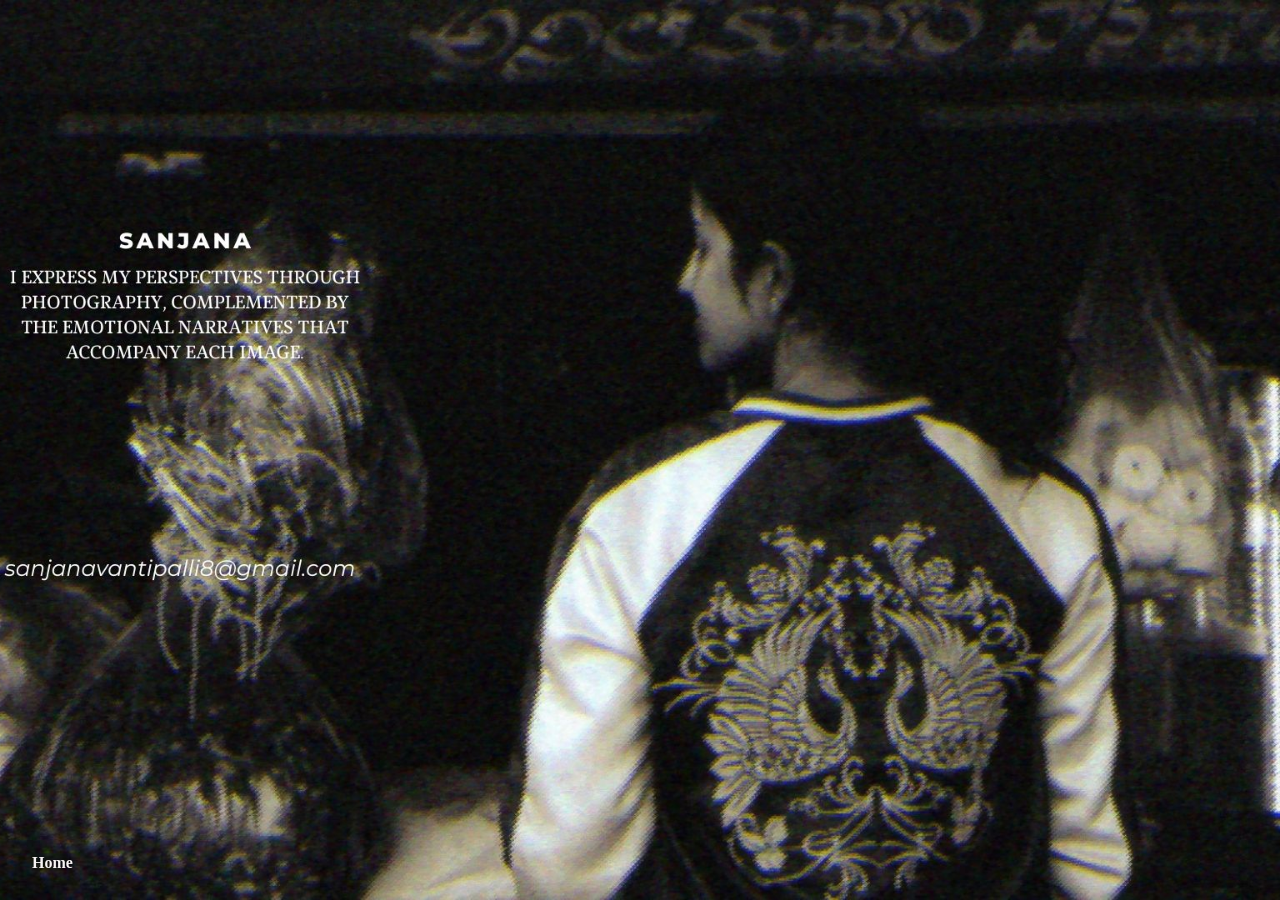
<file: about.html>
<!DOCTYPE html>
<html lang="en">
<head>
  <meta charset="UTF-8">
  <title>About | Lumora</title>
  <link rel="stylesheet" href="css/style.css">
</head>

  <a href="index.html" class="home-link1">Home</a>
</html>
</file>
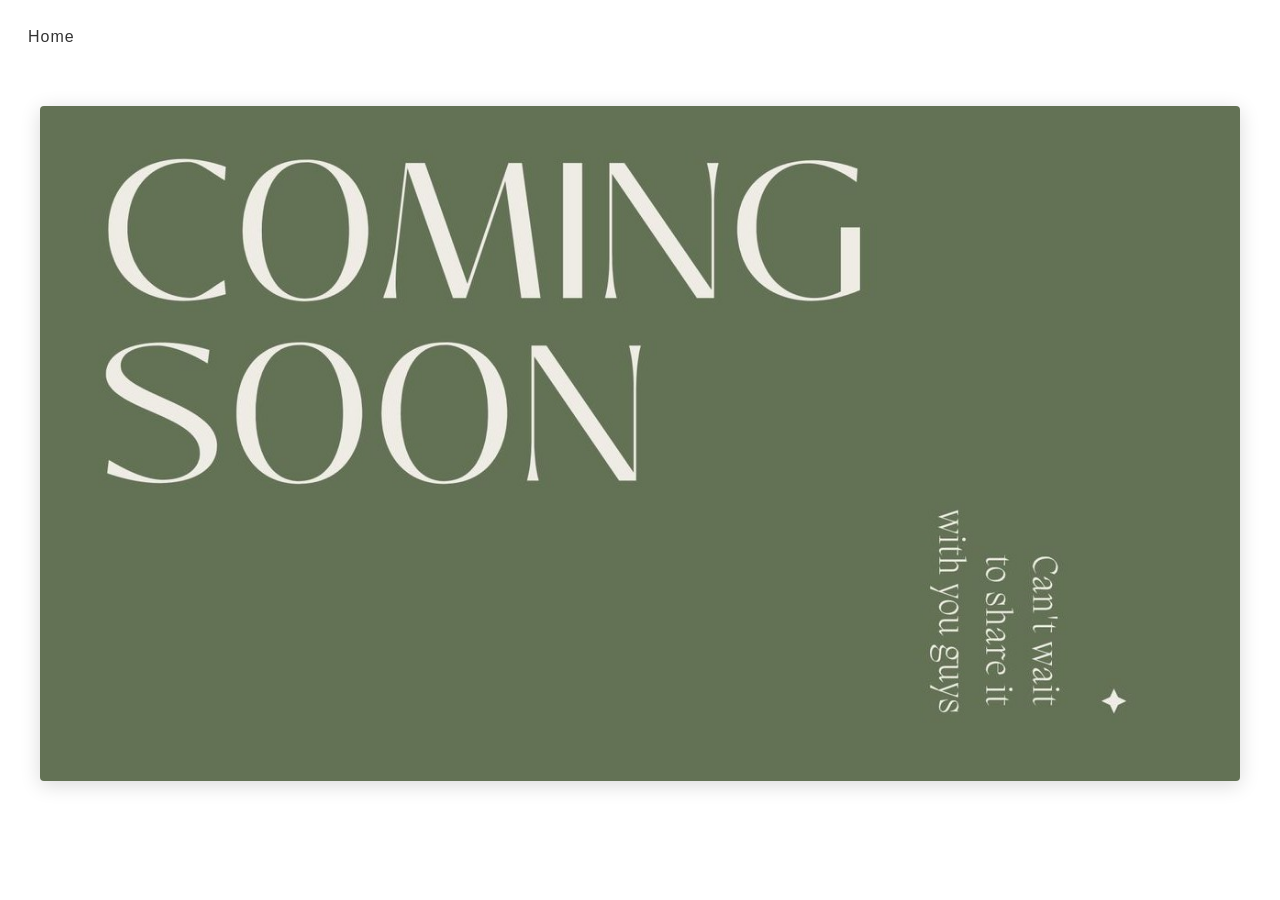
<file: postcards.html>
<!DOCTYPE html>
<html lang="en">
<head>
  <meta charset="UTF-8">
  <meta name="viewport" content="width=device-width, initial-scale=1.0">
  <title>About | Lumora</title>
  <link rel="stylesheet" href="css/postcard.css">
</head>
<body>

  <!-- Navigation / Home Button -->
  <div class="nav-container">
    <a href="index.html" class="home-link1">Home</a>
  </div>

  <!-- Image Showcase Container -->
  <div class="photo-display-container">
    <!-- Replace "your-uploaded-photo.jpg" with your actual file name once uploaded -->
    <img src="images\postbg.jpg" alt="Featured Photograph" class="featured-photo">
  </div>

</body>
</html>
</file>
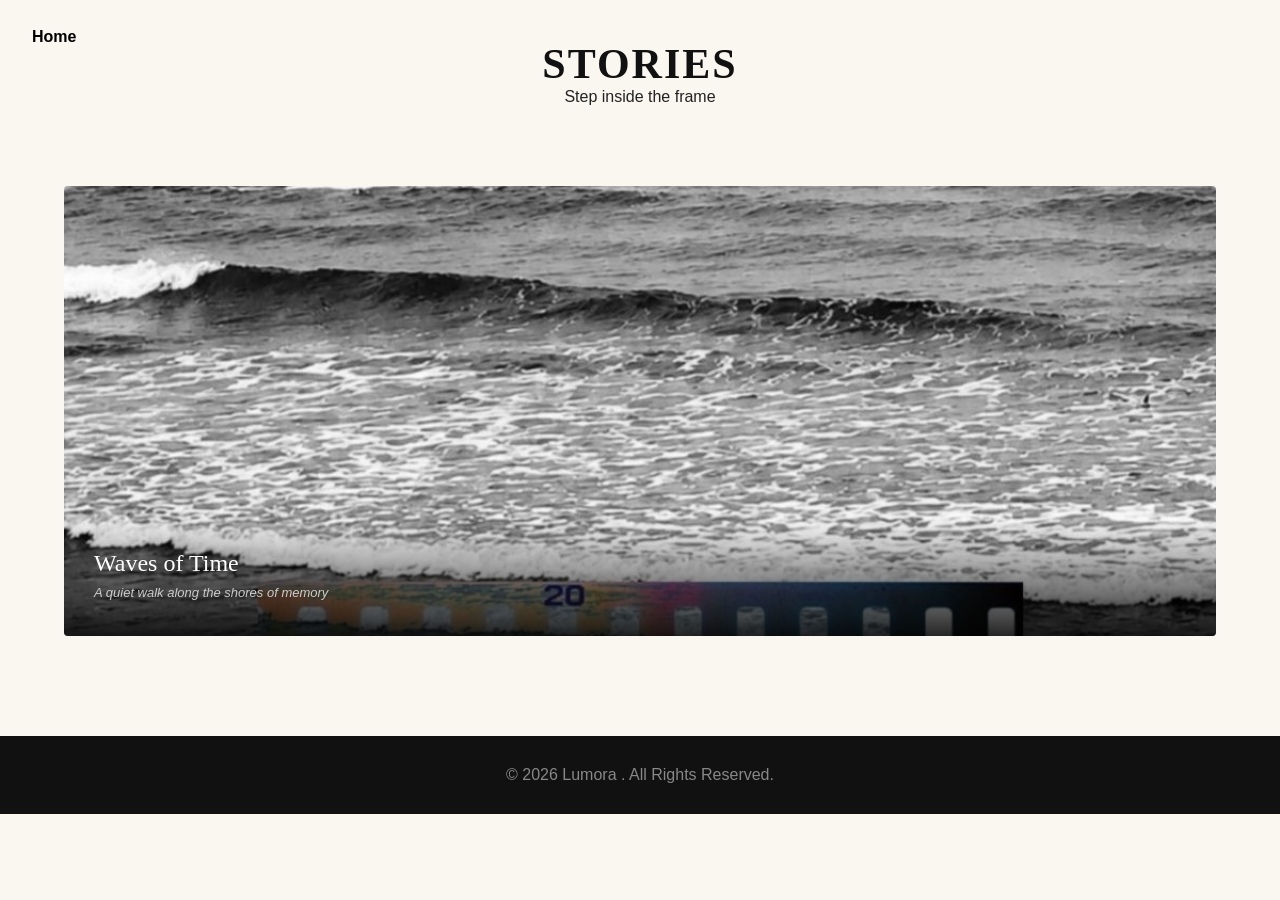
<file: stories.html>
<!DOCTYPE html>
<html lang="en">
<head>
    <meta charset="UTF-8">
    <meta name="viewport" content="width=device-width, initial-scale=1.0">
    <title>Lumora | Stories</title>
    <link rel="stylesheet" href="css/images.css">
    <style>
        /* Specialized styles for the text overlay layout */
        .stories-container {
            width: 90%;
            max-width: 1200px;
            margin: 40px auto 100px auto;
            display: grid;
            grid-template-columns: repeat(auto-fit, minmax(320px, 1fr));
            gap: 30px;
        }

        .story-card {
            position: relative; /* Essential to anchor the text at the bottom */
            width: 100%;
            height: 450px;
            overflow: hidden;
            border-radius: 4px;
            cursor: pointer;
            text-decoration: none; /* Removes underline from links */
            display: block;
        }

        .story-card img {
            width: 100%;
            height: 100%;
            object-fit: cover;
            transition: transform 0.6s ease;
        }

        .story-card:hover img {
            transform: scale(1.05);
        }

        /* Dark overlay gradient to make white text highly readable */
        .story-overlay {
            position: absolute;
            bottom: 0;
            left: 0;
            width: 100%;
            padding: 30px;
            background: linear-gradient(transparent, rgba(0, 0, 0, 0.85));
            color: #ffffff;
            display: flex;
            flex-direction: column;
            justify-content: flex-end;
        }

        .story-overlay h3 {
            font-family: "Georgia", serif;
            font-size: 24px;
            font-weight: normal;
            margin-bottom: 8px;
        }

        .story-overlay p {
            font-size: 13px;
            color: #ccc;
            margin-bottom: 6px;
            font-style: italic;
        }

        .story-overlay .date {
            font-size: 11px;
            letter-spacing: 2px;
            text-transform: uppercase;
            color: #aaa;
        }

        /* Persistent Back Button at bottom-left */
        .back-btn-container {
            width: 90%;
            max-width: 1200px;
            margin: 0 auto 40px auto;
            padding-left: 10px;
        }

        .back-link {
            color: #222;
            text-decoration: none;
            font-weight: bold;
            font-size: 16px;
            display: inline-flex;
            align-items: center;
            transition: color 0.3s;
        }

        .back-link:hover {
            color: gold;
        }
    </style>
</head>
<body style="background: #FAF6F0;">

<div style="padding: 40px 0; text-align: center;">
    <h2 style="font-size: 42px; font-family: Georgia, serif; letter-spacing: 2px; color: #111;">STORIES</h2>
    <p>Step inside the frame</p>
</div>

<section class="stories-container">

    <a href="story-waves.html" class="story-card">
        <img src="images/stories4.jpg" alt="Archipelago">
        <div class="story-overlay">
            <h3>Waves of Time</h3>
            <p>A quiet walk along the shores of memory</p>
            
        </div>
    </a>

    

</section>

<footer>
    <p>© 2026 Lumora . All Rights Reserved.</p>
</footer>

</body>
      <a href="index.html" class="home-link1">Home</a>
</html>
</file>
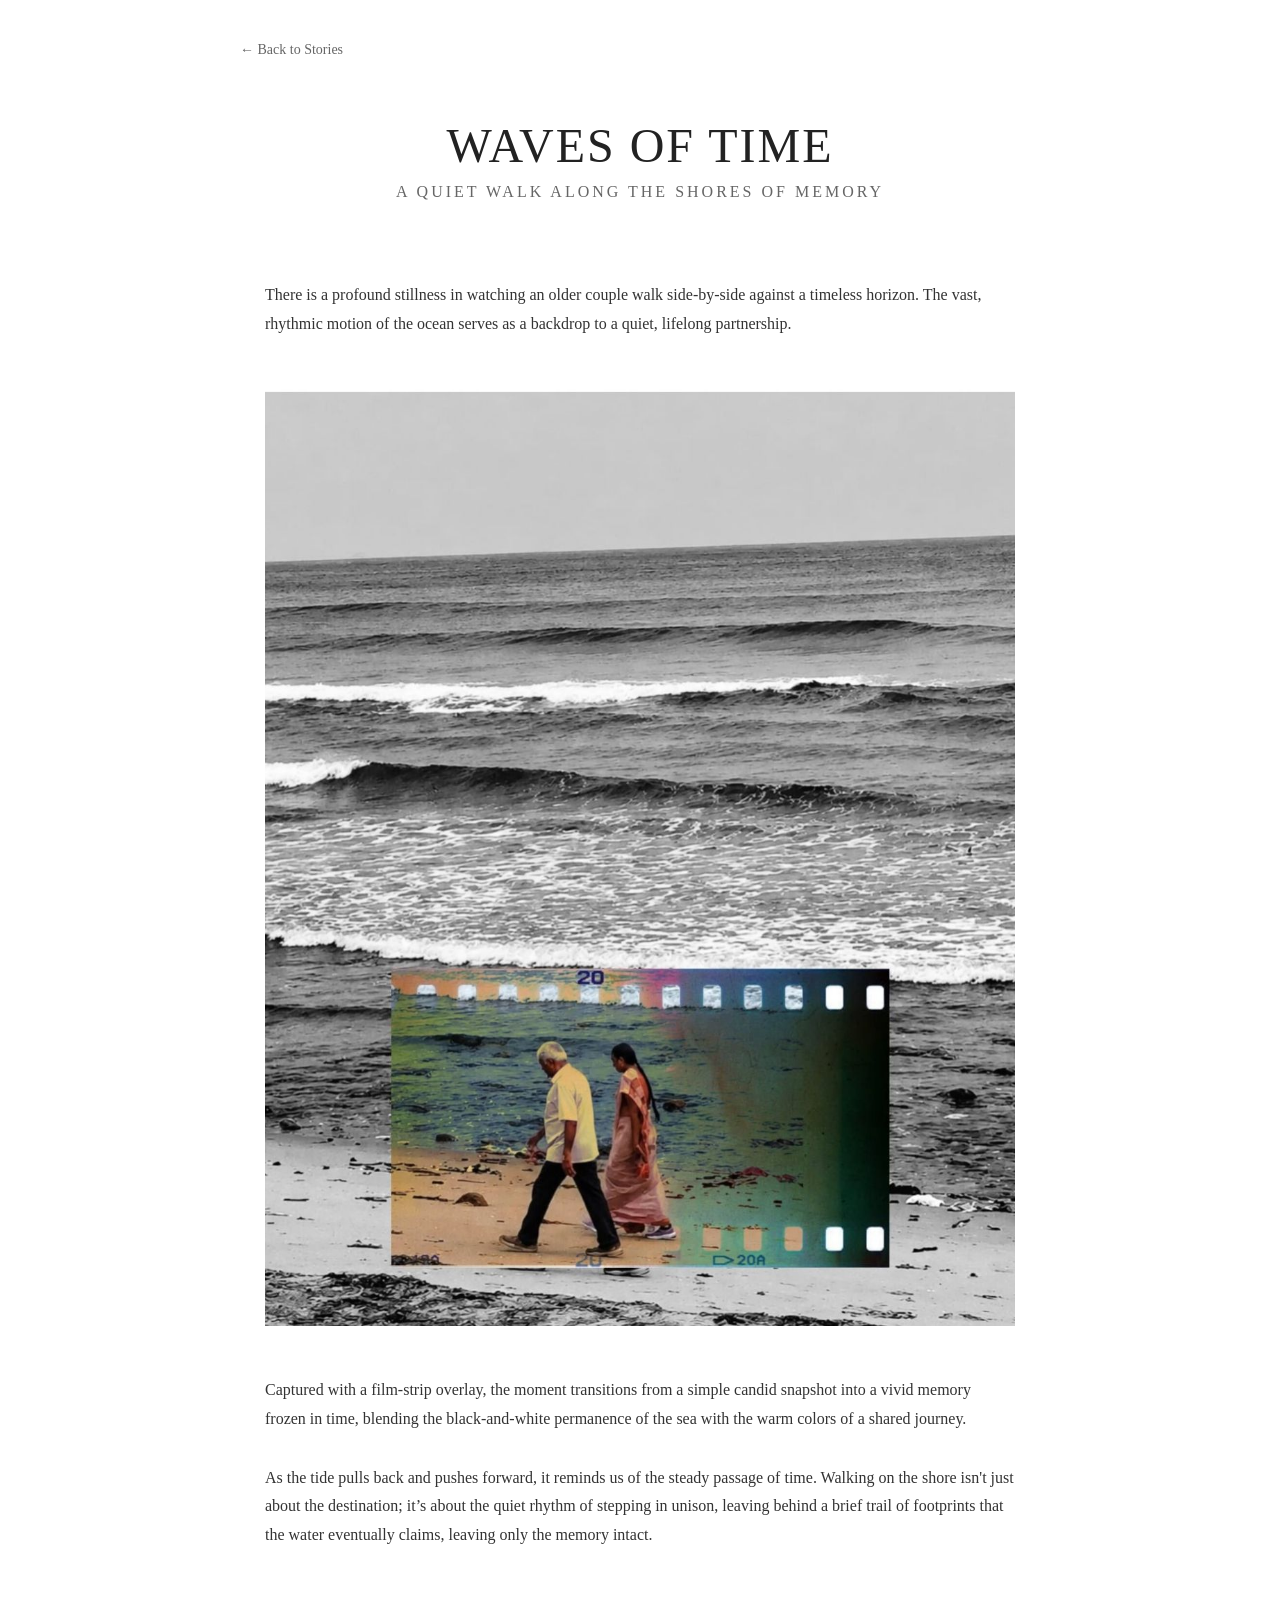
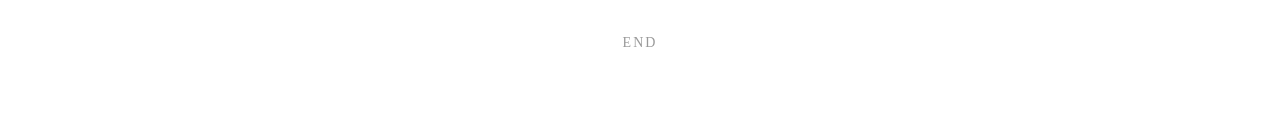
<file: story-waves.html>
<!DOCTYPE html>
<html lang="en">
<head>
  <meta charset="UTF-8">
  <meta name="viewport" content="width=device-width, initial-scale=1.0">
  <title>Story Detail | Lumora</title>
  <style>
    body {
      background-color: #ffffff;
      font-family: 'Georgia', serif;
      margin: 0;
      padding: 40px 20px;
      color: #222;
    }
    .nav-header {
      max-width: 800px;
      margin: 0 auto 60px auto;
    }
    .back-btn {
      text-decoration: none;
      color: #666;
      font-size: 14px;
    }
    /* Title and Subtitle Header Grouping */
    .story-header {
      text-align: center; /* Aligned to right/center matching the mock layout */
      max-width: 800px;
      margin: 40px auto 80px auto;
    }
    .story-header h1 {
      font-size: 48px;
      text-transform: uppercase;
      margin: 0 0 10px 0;
      letter-spacing: 2px;
      font-weight: 300;
    }
    .story-header h2 {
      font-size: 16px;
      color: #666;
      text-transform: uppercase;
      letter-spacing: 3px;
      margin: 0;
      font-weight: 400;
    }
    /* Main Content Stream Container */
    .story-content {
      max-width: 750px;
      margin: 0 auto;
      line-height: 1.8;
      font-size: 16px;
    }
    .story-text {
      margin: 30px 0;
      color: #333;
    }
    .story-image-wrapper {
      width: 100%;
      margin: 50px 0;
      text-align: center;
    }
    .story-image-wrapper img {
      max-width: 100%;
      height: auto;
      display: block;
      margin: 0 auto;
    }
    .end-marker {
      text-align: center;
      margin-top: 80px;
      font-size: 14px;
      letter-spacing: 2px;
      text-transform: uppercase;
      color: #999;
    }
  </style>
</head>
<body>

  <header class="nav-header">
    <a href="stories.html" class="back-btn">← Back to Stories</a>
  </header>

  <!-- Title section referencing image_46cd42.jpg layout -->
  <header class="story-header">
    <h1>WAVES OF TIME</h1>
    <h2>A quiet walk along the shores of memory</h2>
  </header>

  <main class="story-content">
    
    <div class="story-text">
      There is a profound stillness in watching an older couple walk side-by-side against a timeless horizon. The vast, rhythmic motion of the ocean serves as a backdrop to a quiet, lifelong partnership.
    </div>

    <div class="story-image-wrapper">
      <!-- Your documentary photo file goes here -->
      <img src="images\stories4.jpg" alt="Documentary Photography Moment">
    </div>

    <div class="story-text">
      Captured with a film-strip overlay, the moment transitions from a simple candid snapshot into a vivid memory frozen in time, blending the black-and-white permanence of the sea with the warm colors of a shared journey.
    </div>

     <div class="story-text">
      As the tide pulls back and pushes forward, it reminds us of the steady passage of time. Walking on the shore isn't just about the destination; it’s about the quiet rhythm of stepping in unison, leaving behind a brief trail of footprints that the water eventually claims, leaving only the memory intact.
    <div class="end-marker">
      End
    </div>

  </main>

</body>
</html>
</file>
<file: css/style.css>
* {
  margin: 0;
  padding: 0;
  box-sizing: border-box;
}

.card-container1 {
    background-image: url('../images/background.jpg');
    background-size: cover;
    background-position: center;
    height: 100vh;
    width: 100vw;
    margin: 0;
    padding: 0;
}
.home-link {
    color: inherit;
    text-decoration: none;
    cursor: pointer;
}
.head1{
    font-size: 80px;
      font-weight: bold;
    text-align: center;
    color: rgb(255, 255, 255);
    font-family: Inknut Antiqua, serif;
    padding: 20px;
    
}
.para1{
    font-size: 25px;
    text-align: center;
    color:rgb(255, 255, 255);
    font-family: Inconsolata, monospace;
    padding-top: 5px;
}
.insta-icon {
    position: absolute;
    bottom: 30px;
    left: 40px;
    display: flex;
    align-items: center;
    z-index: 100;
    transition: transform 0.2s;
}
.insta-icon:hover svg {
    fill: #ffe066;
    transform: scale(1.1);
}
.footer-links {
    position: absolute;
    bottom: 30px;
    right: 40px;
    display: flex;
    flex-direction: column;
    align-items: flex-end;
    gap: 10px;
}

.footer-links a {
    color: #fff;
    font-size: 24px;
    font-family: Inconsolata, monospace;
    text-decoration: none;
    transition: color 0.2s;
}

.footer-links a:hover {
    color: #ffe066;
}
.about-content {
    max-width: 600px;
    margin: 40px auto 0 auto;
    background: rgba(0,0,0,0.4);
    color: #fff;
    padding: 24px;
    border-radius: 12px;
    font-size: 20px;
    text-align: center;
}


/* About page background */
body {
    background-image: url("../images/aboutbg.jpg");
    background-size: cover;
    background-position: center;
    background-repeat: no-repeat;
    background-attachment: fixed;
}
 .home-link1 {
      position: absolute; 
      bottom: 20px;
      left: 20px;
      text-decoration: none;
      color: rgb(247, 243, 243);
      font-weight: bold;
      font-size: 1rem;
      padding: 8px 12px;
      border-radius: 5px;
    }

    .home-link:hover {
      color: gray;
      
    }
</file>
<file: css/postcard.css>
/* Container to position the home button cleanly */
.nav-container {
  padding: 20px;
  width: 100%;
}

.home-link1 {
  text-decoration: none;
  color: #333; /* Change to #fff if your background is dark */
  font-family: sans-serif;
  font-size: 16px;
  letter-spacing: 1px;
  transition: opacity 0.2s ease;
}

.home-link1:hover {
  opacity: 0.7;
}

/* Center-aligns the photo and scales it beautifully */
.photo-display-container {
  display: flex;
  justify-content: center;
  align-items: center;
  padding: 40px 20px;
  max-width: 1200px;
  margin: 0 auto;
}

.featured-photo {
  max-width: 100%;
  height: auto;
  display: block;
  border-radius: 4px; /* Optional: adds a slight softening to the corners */
  box-shadow: 0 4px 20px rgba(0, 0, 0, 0.15); /* Optional: gives the photo depth */
}
</file>
<file: css/images.css>
* {
    margin: 0;
    padding: 0;
    box-sizing: border-box;
    font-family: Arial, sans-serif;
}

body {
    background: #f4efea; /* Soft off-white background matching your goal layout */
    color: #222222;      /* Dark text contrast */
}

header {
    display: flex;
    justify-content: space-between;
    align-items: center;
    padding: 20px 60px;
    background: #000;
}

header h1 {
    letter-spacing: 3px;
    color: white;
}

nav a {
    color: white;
    text-decoration: none;
    margin-left: 25px;
    transition: .3s;
}

nav a:hover,
nav .active {
    color: gold;
}

.hero {
    text-align: center;
    padding: 60px 20px;
}

.hero h2 {
    font-size: 42px;
    margin-bottom: 10px;
    color: #111;
}

.hero p {
    color: #666;
}

/* --- GRID FIXED HERE --- */
section.gallery {
    width: 90%;
    max-width: 1200px; /* Changed from 120px to 1200px */
    margin: 0 auto;
    display: grid;
    grid-template-columns: repeat(auto-fit, minmax(400px, 1fr)); /* Balanced multi-column sizing */
    gap: 40px; /* Spacious gaps matching your layout sample */
    padding-bottom: 60px;
}

.card {
    width: 100%;
    display: flex;
    flex-direction: column;
}

.card img {
    width: 100%;
    height: 280px;       /* Set a slightly larger box height for clarity */
    object-fit: cover;   /* Prevents images from stretching or squeezing */
    display: block;
    border-radius: 4px;  /* Subtle corner curve matching the example look */
    margin-bottom: 12px; /* Gap between picture and text below it */
    transition: 0.4s;
}

.card img:hover {
    transform: scale(1.02);
}

/* Typography styles for labels under the photos */
.card h3 {
    font-size: 18px;
    font-weight: bold;
    color: #111;
    margin-bottom: 4px;
}

.card p {
    font-size: 14px;
    color: #555;
}

footer {
    text-align: center;
    padding: 30px;
    background: #111;
    color: #888;
    margin-top: 40px;
}
 .home-link1 {
      position: fixed; 
      top: 20px;
      left: 20px;
      text-decoration: none;
      color: black;
      font-weight: bold;
      font-size: 1rem;
      padding: 8px 12px;
      border-radius: 5px;
    }

    .home-link:hover {
      color: gray;
      
    }
</file>
